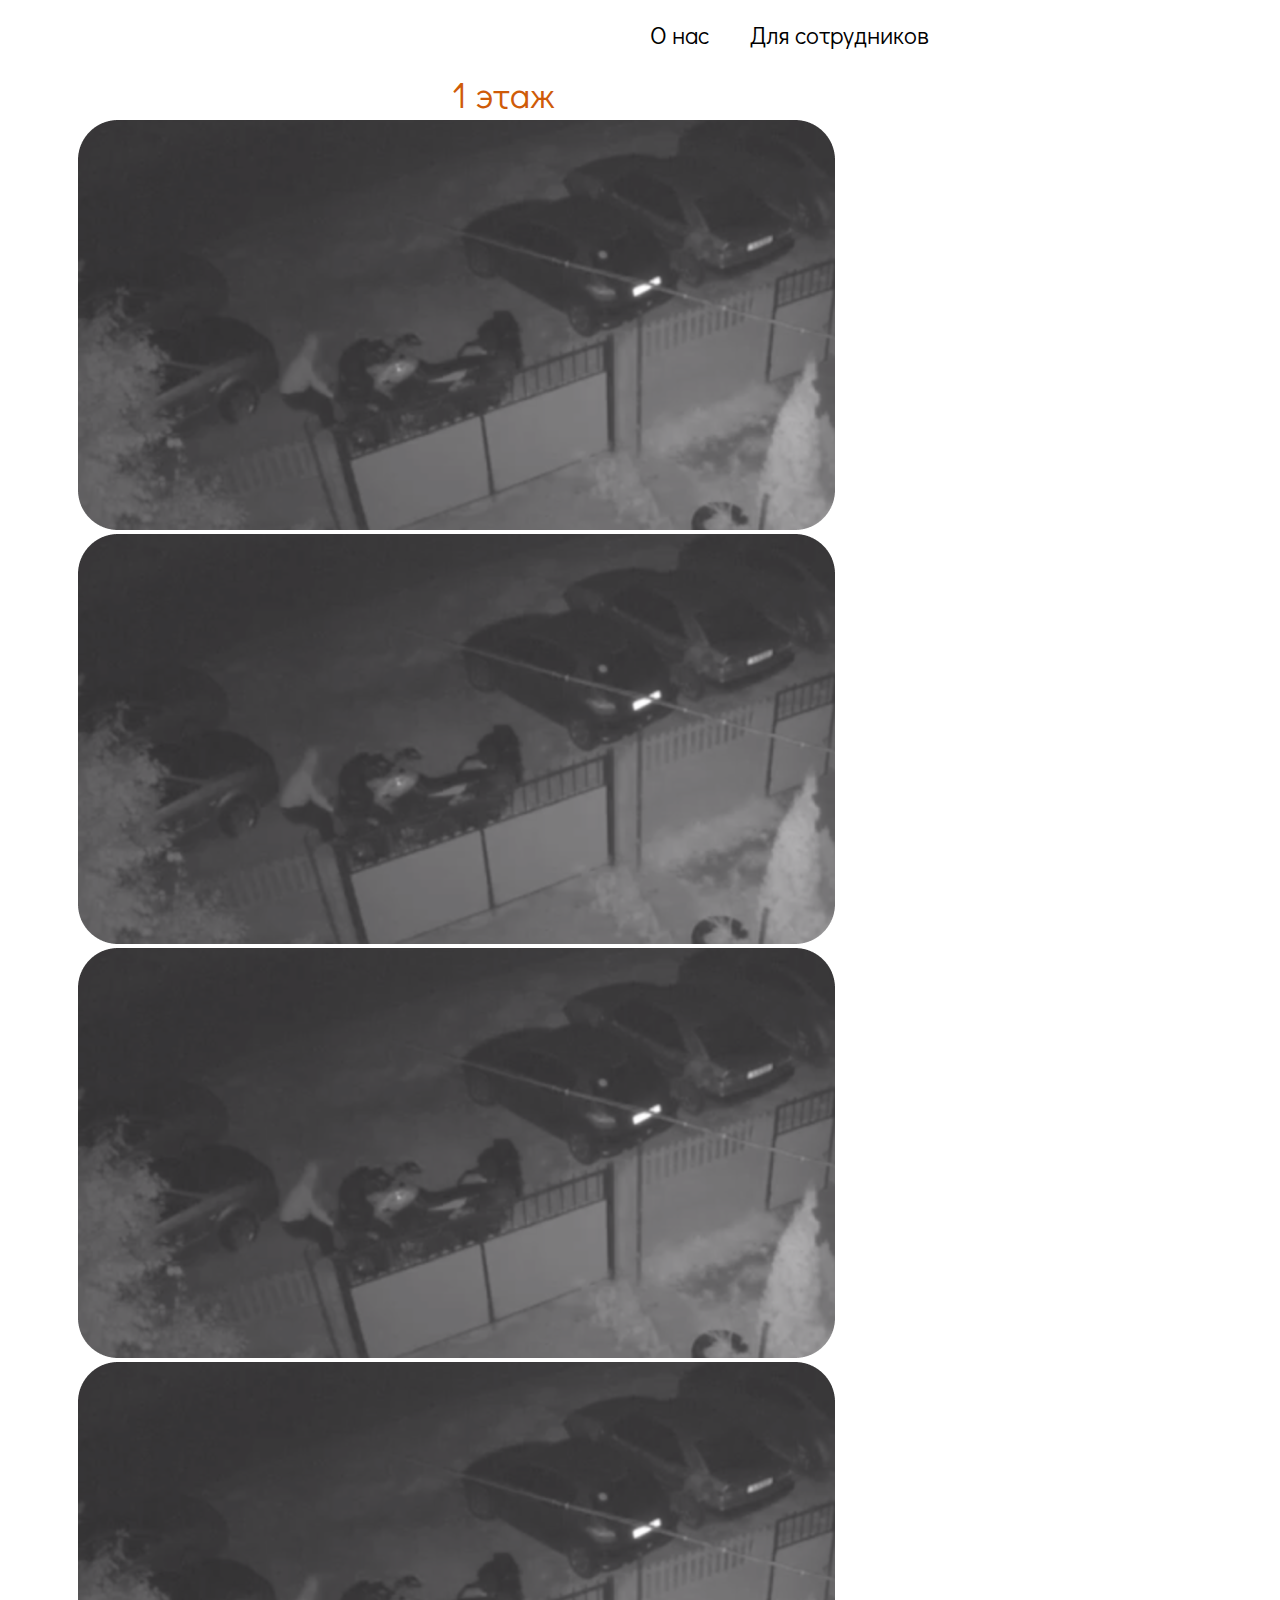
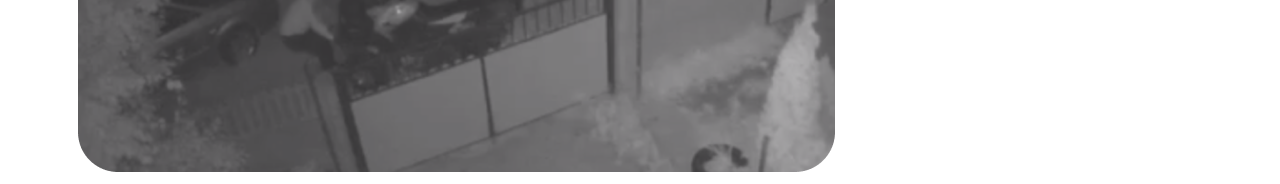
<file: firstfloor.html>
<!DOCTYPE html>
<html lang="en">

<head>
    <meta charset="UTF-8">
    <meta name="viewport" content="width=device-width, initial-scale=1.0">
    <link rel="stylesheet" href="first.css">
    <link rel="preconnect" href="https://fonts.googleapis.com">
    <link rel="preconnect" href="https://fonts.googleapis.com">
    <link rel="preconnect" href="https://fonts.gstatic.com" crossorigin>
    <link href="https://fonts.googleapis.com/css2?family=Didact+Gothic&display=swap" rel="stylesheet">
    <title>First</title>
    
</head>

<body>
    <a href="second.html" class="about">О нас</a>
    <div class="seq">
        <a class="seqbtn">Для сотрудников</a>
        <div class="seq-content">
            <a href="#">1 этаж</a>
            <a href="#">2 этаж</a>
            <a href="#">3 этаж</a>
        </div>
    </div>
    <p id="firstfloor">1 этаж</p>
    <p id="secondfloor">2 этаж</p>
    <p id="thirdfloor">3 этаж</p>
    <button id="arrowRight" class="arrowright"></button>
    <button id="arrowLeft" class="arrowleft"></button>

    <div class="camera">
        <img src="camera1.png" alt="camera">
        <img src="camera1.png" alt="camera">
        <img src="camera1.png" alt="camera">
        <img src="camera1.png" alt="camera">
    </div>

</body>
<script src="firstfloor.js"></script>
</html>
</file>
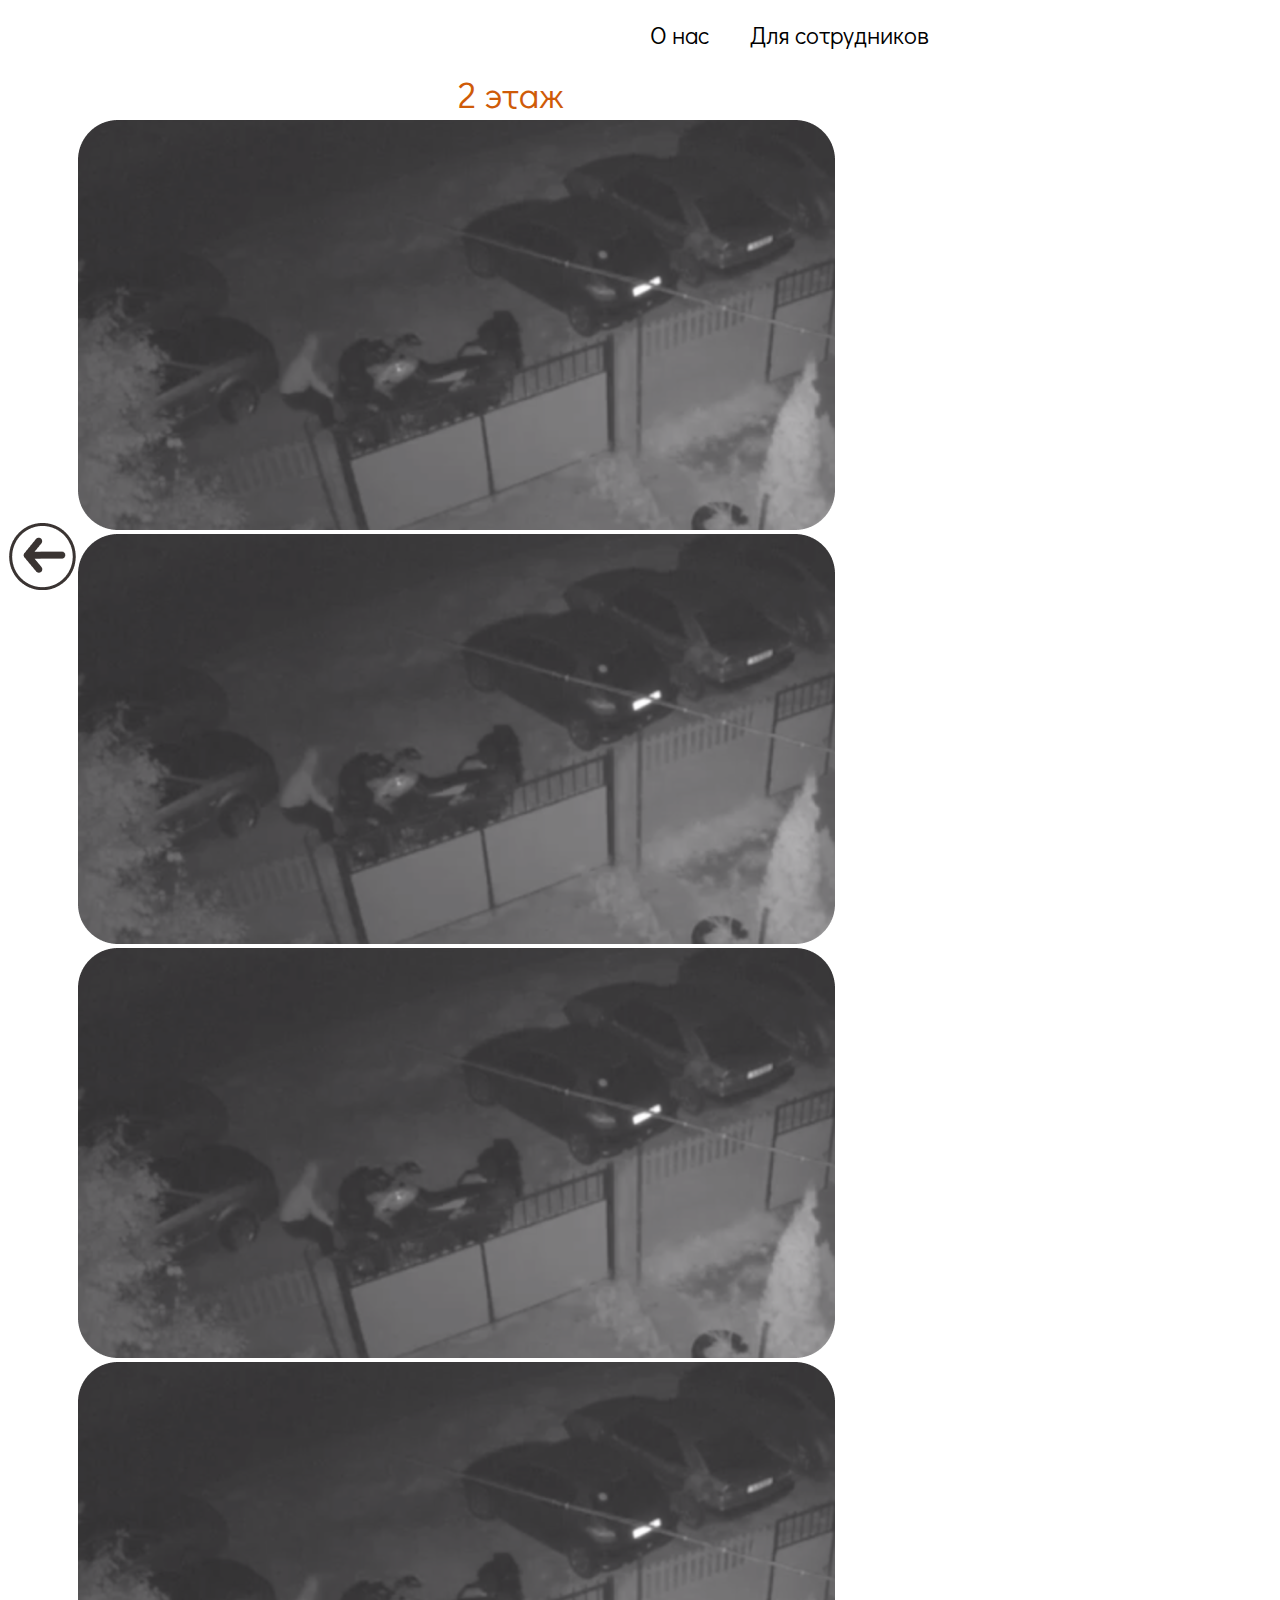
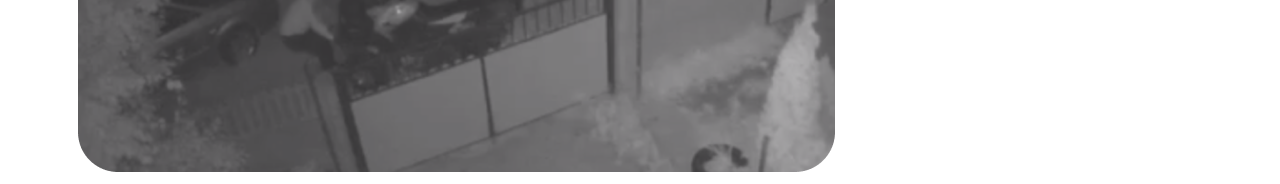
<file: secondfloor.html>
<!DOCTYPE html>
<html lang="ru">
    <meta charset="UTF-8">
    <meta name="viewport" content="width=device-width, initial-scale=1.0">
    <link rel="stylesheet" href="secondfloor.css">
    <link rel="preconnect" href="https://fonts.googleapis.com">
    <link rel="preconnect" href="https://fonts.googleapis.com">
    <link rel="preconnect" href="https://fonts.gstatic.com" crossorigin>
    <link href="https://fonts.googleapis.com/css2?family=Didact+Gothic&display=swap" rel="stylesheet">
    <title>Second</title>
    
</head>

<body>
    <a href="second.html" class="about">О нас</a>
    <div class="seq">
        <a class="seqbtn">Для сотрудников</a>
        <div class="seq-content">
            <a href="firstfloor.html">1 этаж</a>
            <a href="secondfloor.html">2 этаж</a>
            <a href="thirdfloor.html">3 этаж</a>
        </div>
    </div>
    <p id="secondfloor">2 этаж</p>
    <!-- <p id="secondfloor">2 этаж</p>
    <p id="thirdfloor">3 этаж</p> -->
    <a href="thirdfloor.html"  class="arrowright" ></a>
    <a href="firstfloor.html" class="arrowleft"></a>
    <!-- <button id="arrowLeft" class="arrowleft"></button> -->

    <div class="camera">
        <img src="camera1.png" alt="camera">
        <img src="camera1.png" alt="camera">
        <img src="camera1.png" alt="camera">
        <img src="camera1.png" alt="camera">
    </div>

</body>
<script src="secondfloor.js"></script>
</html>
</file>
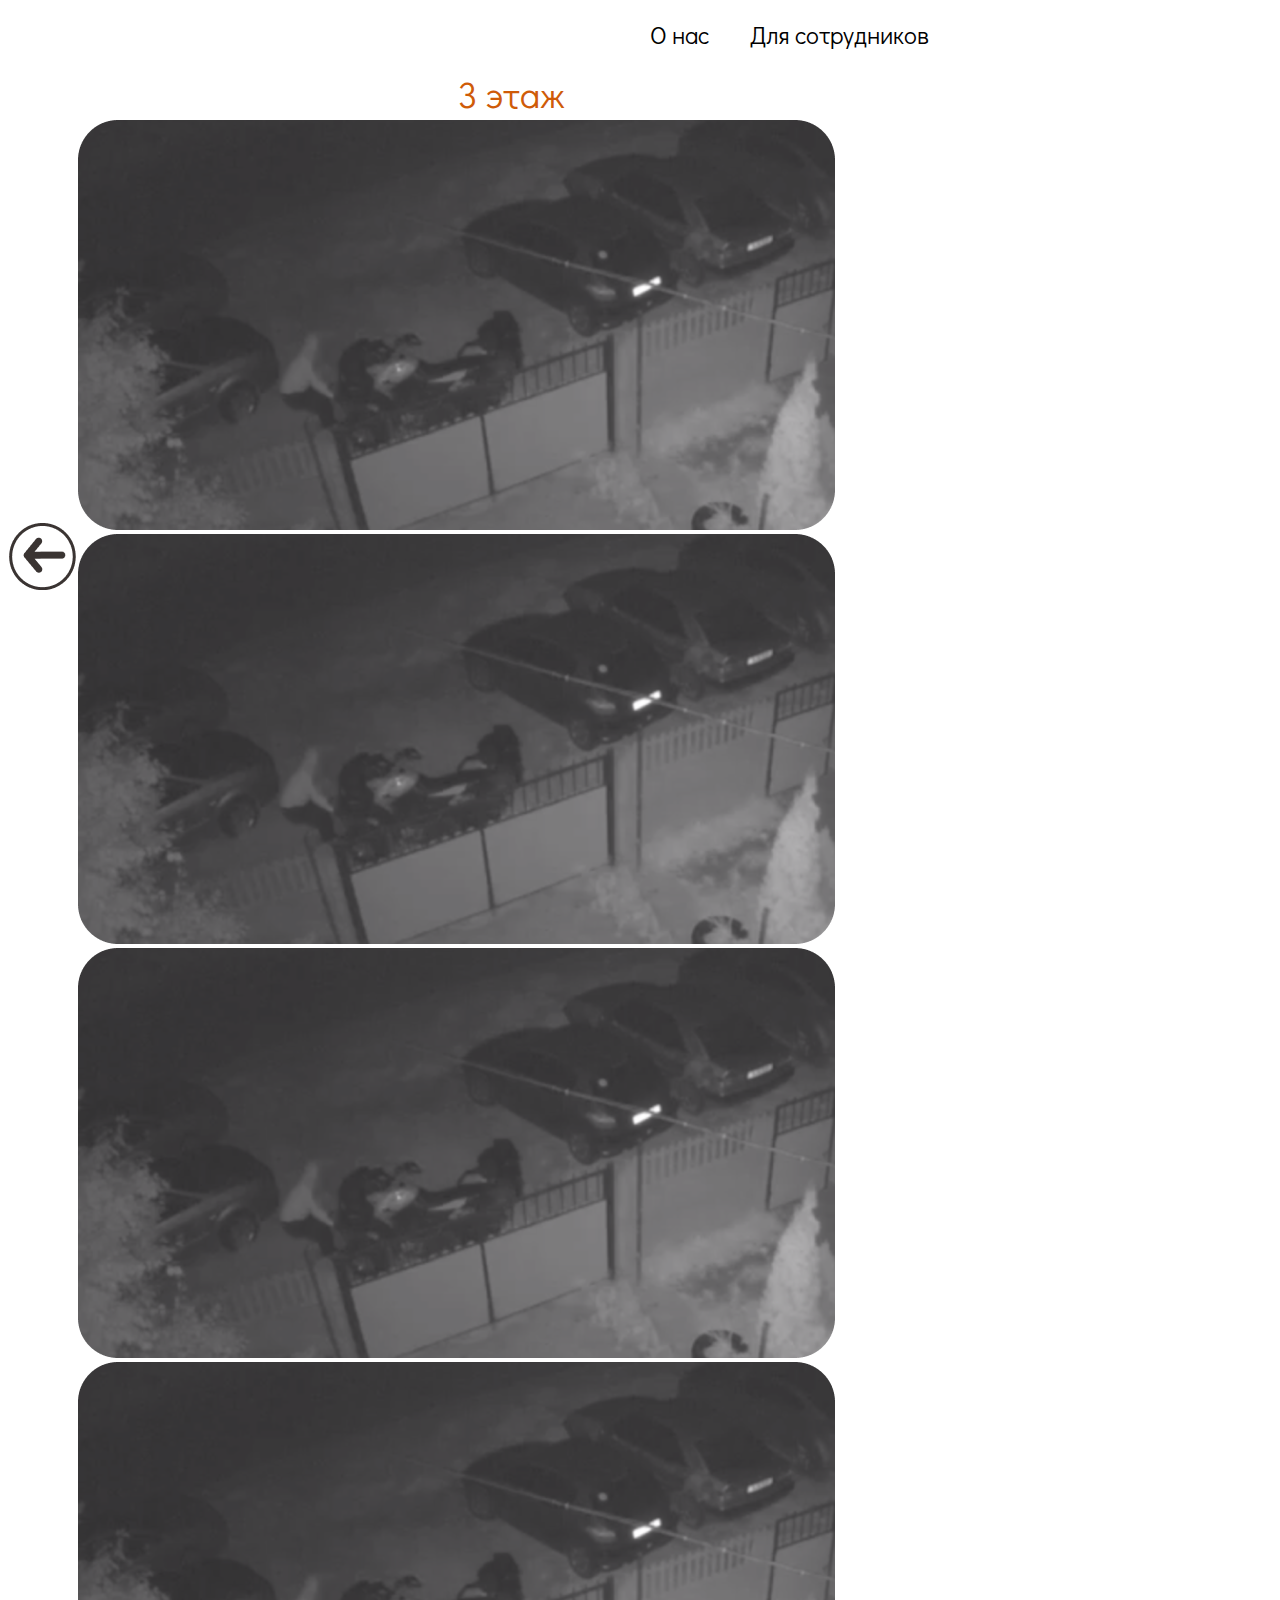
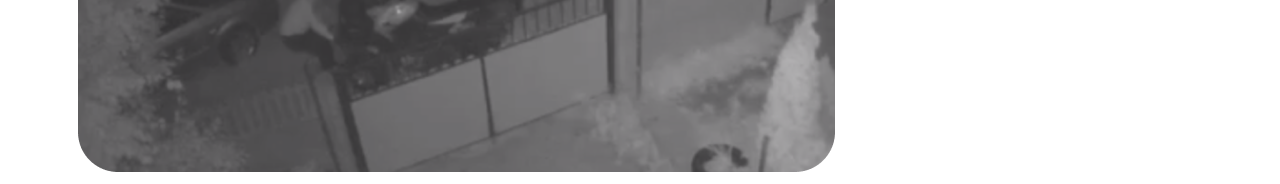
<file: thirdfloor.html>
<!DOCTYPE html>
<html lang="ru">
    <meta charset="UTF-8">
    <meta name="viewport" content="width=device-width, initial-scale=1.0">
    <link rel="stylesheet" href="secondfloor.css">
    <link rel="preconnect" href="https://fonts.googleapis.com">
    <link rel="preconnect" href="https://fonts.googleapis.com">
    <link rel="preconnect" href="https://fonts.gstatic.com" crossorigin>
    <link href="https://fonts.googleapis.com/css2?family=Didact+Gothic&display=swap" rel="stylesheet">
    <title>Second</title>
    
</head>

<body>
    <a href="second.html" class="about">О нас</a>
    <div class="seq">
        <a class="seqbtn">Для сотрудников</a>
        <div class="seq-content">
            <a href="firstfloor.html">1 этаж</a>
            <a href="secondfloor.html">2 этаж</a>
        </div>
    </div>
    <p id="thirdfloor">3 этаж</p>
    <!-- <p id="secondfloor">2 этаж</p>
    <p id="thirdfloor">3 этаж</p> -->
    <a href="secondfloor.html" class="arrowleft"></a>

    <div class="camera">
        <img src="camera1.png" alt="camera">
        <img src="camera1.png" alt="camera">
        <img src="camera1.png" alt="camera">
        <img src="camera1.png" alt="camera">
    </div>

</body>
<script src="secondfloor.js"></script>
</html>
</file>
<file: first.css>
body {
    background-color: white;
}
.about {
    font-family: 'Didact Gothic', sans-serif;
    font-size: 24px;
    position: absolute;
    margin-top: -101px;
    margin-left: 642px;
    text-decoration: none;
    color: black;
}
.about::after {
    margin-top: -101px;
    margin-left: 642px;
    text-decoration: none;
    color: black;
}
.seq {
    position: absolute;
    display: inline-block;
    font-family: 'Didact Gothic', sans-serif;
    height: 200px;
    margin-left: 742px;
    margin-top: -101px;
}

.seqbtn {
    font-family: 'Didact Gothic', sans-serif;
    font-size: 24px;
    background-color: #ffffff00;

    color: rgb(0, 0, 0);
    border: none;
    height: 10px;
    
}
.seq::after {
    margin-left: 740px;
    margin-top: 30px;
}

.seq-content {
    display: none;
    position: absolute;
    border-radius: 30px;
    background-color: #d9d1d1e2;
    min-width: 160px;
    box-shadow: 0px 8px 16px 0px rgba(0,0,0,0.2);
    z-index: 1;
    top: 40px; /* Разместить категории под кнопкой */
    left: 0;
}

.seq-content a {
    color: black;
    padding: 12px 16px;
    text-decoration: none;
    display: block;
}

.seq-content a:hover {
    background-color: rgb(214, 202, 190);
    border-radius: 30px;
    box-shadow: 0px 8px 16px 0px rgba(53, 40, 28, 0.389);
    
}

.seq:hover .seq-content {
    display: block;
}

.seq:hover .seqbtn {
    background-color: #ffffff00;
}

.camera {
    margin-left: 70px;
    margin-top: 120px;
}
#firstfloor {
    position: absolute;
    margin-top: -50px;
    margin-left: 300px;
    color: #cf5b08;
    font-family: 'Didact Gothic', sans-serif;
    font-size: 36px;
    font-weight: normal;
}
#secondfloor {
    position: absolute;
    margin-top: -50px;
    margin-left: 450px;
    color: #cf5b08;
    font-family: 'Didact Gothic', sans-serif;
    font-size: 36px;
    font-weight: normal;
}
#thirdfloor {
    position: absolute;
    margin-top: -50px;
    margin-left: 600px;
    color: #cf5b08;
    font-family: 'Didact Gothic', sans-serif;
    font-size: 36px;
    font-weight: normal;
}
.arrowright {
    background-image: url(arrowright.png);
    background-color: rgba(240, 248, 255, 0);
    position: absolute;
    margin-top: 400px;
    margin-left: 1590px;
    width: 70px;
    height: 70px;
    border: none; /* Убираем рамку */
    cursor: pointer; /* Делаем курсор при наведении видом руки */
}
.arrowleft {
    display: none;
    background-image: url(arrowleft.png);
    background-color: rgba(240, 248, 255, 0);
    position: absolute;
    margin-top: 400px;
    margin-left: 1px;
    width: 70px;
    height: 70px;
    border: none; /* Убираем рамку */
    cursor: pointer; /* Делаем курсор при наведении видом руки */
}
</file>
<file: secondfloor.css>
body {
    background-color: white;
}
img {
    pointer-events: none;
    user-select:none
  }
.about {
    font-family: 'Didact Gothic', sans-serif;
    font-size: 24px;
    position: absolute;
    margin-top: -101px;
    margin-left: 642px;
    text-decoration: none;
    color: black;
}
.about::after {
    margin-top: -101px;
    margin-left: 642px;
    text-decoration: none;
    color: black;
}
.seq {
    position: absolute;
    display: inline-block;
    font-family: 'Didact Gothic', sans-serif;
    height: 200px;
    margin-left: 742px;
    margin-top: -101px;
}

.seqbtn {
    font-family: 'Didact Gothic', sans-serif;
    font-size: 24px;
    background-color: #ffffff00;

    color: rgb(0, 0, 0);
    border: none;
    height: 10px;
    
}
.seq::after {
    margin-left: 740px;
    margin-top: 30px;
}

.seq-content {
    display: none;
    position: absolute;
    border-radius: 30px;
    background-color: #d9d1d1e2;
    min-width: 160px;
    box-shadow: 0px 8px 16px 0px rgba(0,0,0,0.2);
    z-index: 1;
    top: 40px; /* Разместить категории под кнопкой */
    left: 0;
}

.seq-content a {
    color: black;
    padding: 12px 16px;
    text-decoration: none;
    display: block;
}

.seq-content a:hover {
    background-color: rgb(214, 202, 190);
    border-radius: 30px;
    box-shadow: 0px 8px 16px 0px rgba(53, 40, 28, 0.389);
    
}

.seq:hover .seq-content {
    display: block;
}

.seq:hover .seqbtn {
    background-color: #ffffff00;
}

.camera {
    margin-left: 70px;
    margin-top: 120px;
}
#firstfloor {
    position: absolute;
    margin-top: -50px;
    margin-left: 300px;
    color: #cf5b08;
    font-family: 'Didact Gothic', sans-serif;
    font-size: 36px;
    font-weight: normal;
}
#secondfloor {
    position: absolute;
    margin-top: -50px;
    margin-left: 450px;
    color: #cf5b08;
    font-family: 'Didact Gothic', sans-serif;
    font-size: 36px;
    font-weight: normal;
}
#thirdfloor {
    position: absolute;
    margin-top: -50px;
    margin-left: 450px;
    color: #cf5b08;
    font-family: 'Didact Gothic', sans-serif;
    font-size: 36px;
    font-weight: normal;
}
.arrowright {
    background-image: url(arrowright.png);
    background-color: rgba(240, 248, 255, 0);
    position: absolute;
    margin-top: 400px;
    margin-left: 1590px;
    width: 70px;
    height: 70px;
    border: none; /* Убираем рамку */
    cursor: pointer; /* Делаем курсор при наведении видом руки */
}
.arrowleft {
    background-image: url(arrowleft.png);
    background-color: rgba(240, 248, 255, 0);
    position: absolute;
    margin-top: 400px;
    margin-left: 1px;
    width: 70px;
    height: 70px;
    border: none; /* Убираем рамку */
    cursor: pointer; /* Делаем курсор при наведении видом руки */
}
</file>
